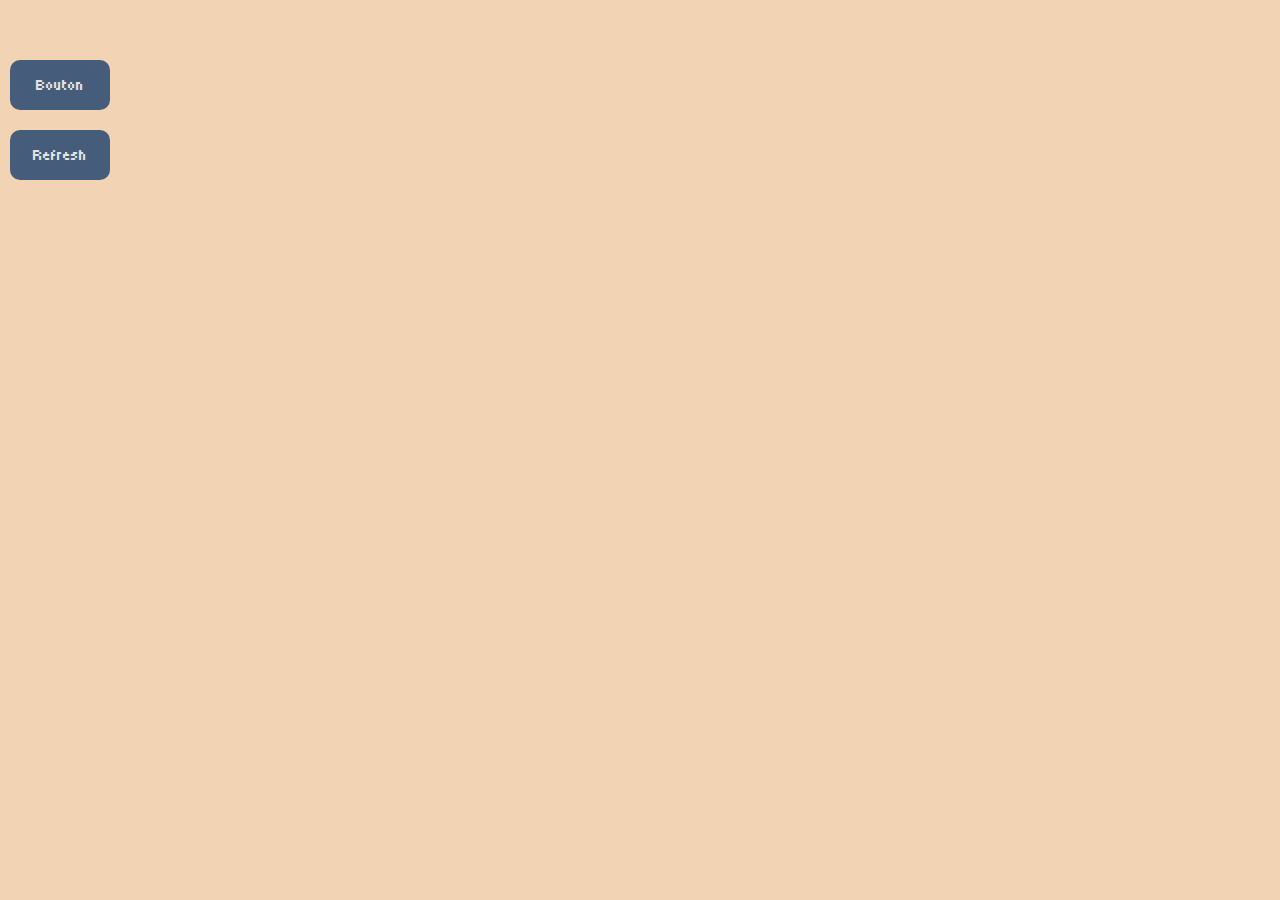
<file: index.html>
<!DOCTYPE html>
<html lang="en">
<head>
    <meta charset="UTF-8">
    <meta name="viewport" content="width=device-width, initial-scale=1.0">
    <title>Cours algo JS</title>
    <link rel="preconnect" href="https://fonts.googleapis.com">
    <link rel="preconnect" href="https://fonts.gstatic.com" crossorigin>
    <link href="https://fonts.googleapis.com/css2?family=Tiny5&display=swap" rel="stylesheet">
    <link rel="stylesheet" href="style.css">
</head>

<body>
    <div class="background-container">
        <!-- <div class="stripe-row">
            <div class="stripe"></div>
            <div class="stripe"></div>
            <div class="stripe"></div>
        </div> -->
    </div>
    <div class="container">
        <div class="title"></div>
        <div class="button add">
            <div>
                Bouton
            </div>
        </div>

        <div class="button refresh">
            <div>
                Refresh
            </div>
        </div>
        <div class="subcontainer">
            
        </div>
    </div>
    <script type="module" src="./scripts/index_end.js"></script>
</body>
</html>
</file>
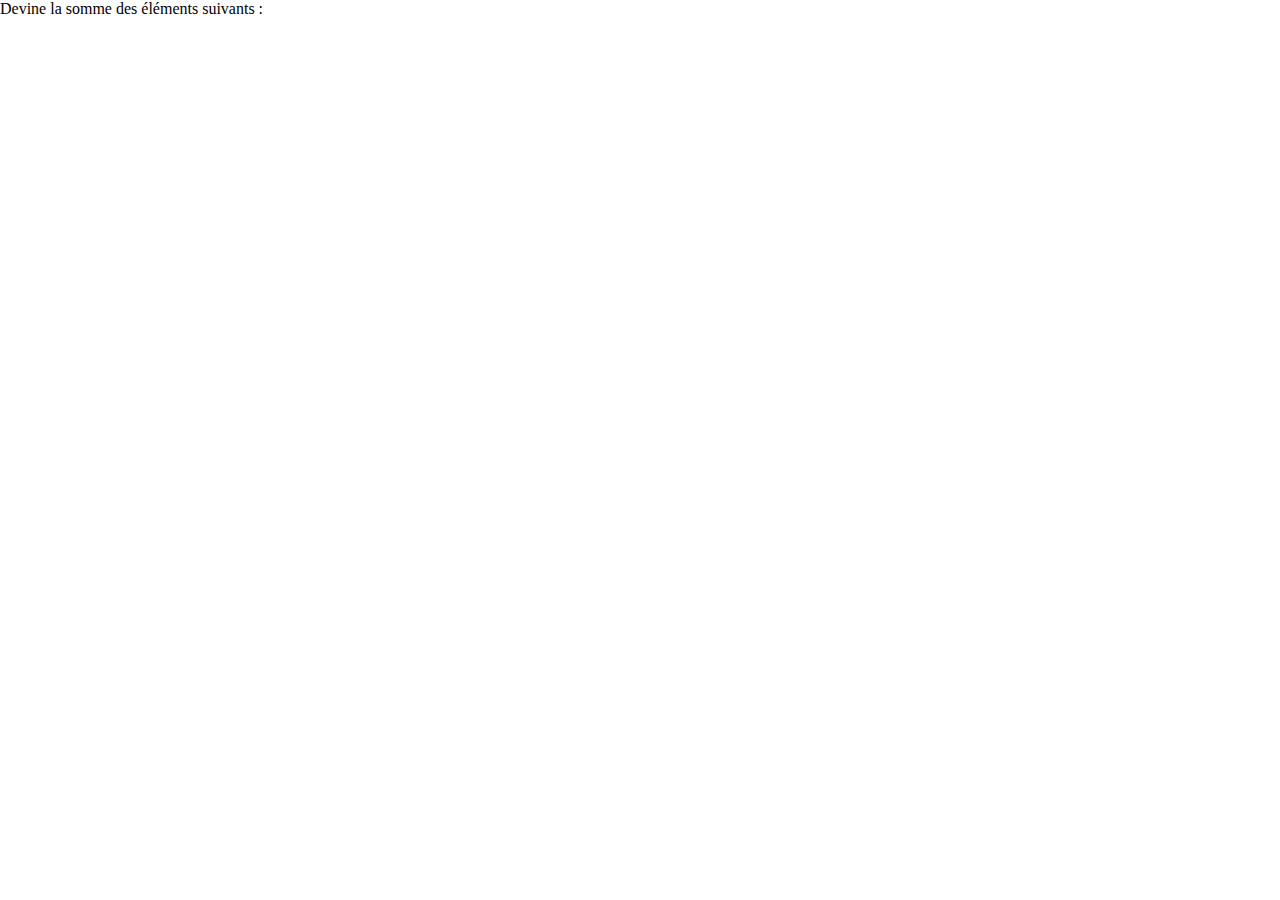
<file: bonus/index.html>
<!DOCTYPE html>
<html lang="en">
<head>
    <meta charset="UTF-8">
    <meta name="viewport" content="width=device-width, initial-scale=1.0">
    <title>Calcul mental</title>
    <link rel="stylesheet" href="style.css">
</head>
<body>
    <!-- Afficher 3 éléments pour le calcul d'une somme, et proposer 3 solutions sous forme de boutons cliquables
    En cliquant sur chaque bouton, un message correct / incorrect apparaît en bas -->
    <div>Devine la somme des éléments suivants :</div>
    <script src="app.js"></script>
</body>
</html>
</file>
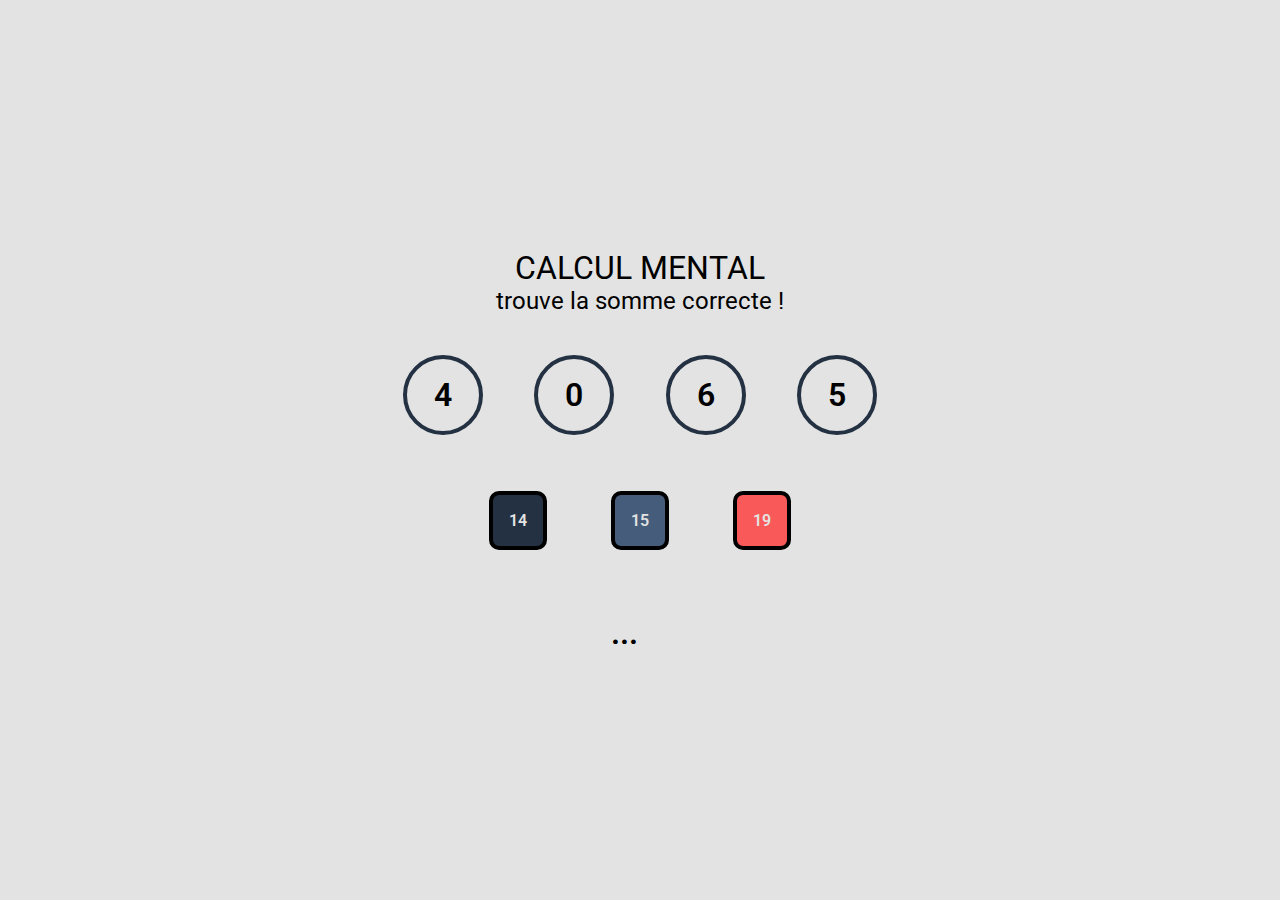
<file: calculMental/index.html>
<!DOCTYPE html>
<html lang="en">
<head>
    <meta charset="UTF-8">
    <meta name="viewport" content="width=device-width, initial-scale=1.0">
    <title>JS fundamentals</title>
    <link rel="preconnect" href="https://fonts.googleapis.com">
    <link rel="preconnect" href="https://fonts.gstatic.com" crossorigin>
    <link href="https://fonts.googleapis.com/css2?family=Roboto:ital,wght@0,100;0,300;0,400;0,500;0,700;0,900;1,100;1,300;1,400;1,500;1,700;1,900&family=Sometype+Mono&display=swap" rel="stylesheet">
    <link rel="stylesheet" href="style.css">
</head>
<body>
    <div class="container">
        <div class="title-instructions">
            <div class="title">CALCUL MENTAL</div>
            <div class="instructions">trouve la somme correcte !</div> 
        </div>
        <div class="numbers-container">
            <div class="number">_</div>
            <div class="number">_</div>
            <div class="number">_</div>
            <div class="number">_</div>
        </div>
        <div class="btns-container">
            <div class="btn btn-blue">_</div>
            <div class="btn btn-yellow">_</div>
            <div class="btn btn-red">_</div>
        </div>
        <div class="result-container">
            <div class="result">
                ...
            </div>
            <div class="refresh">
                Refresh
            </div>
        </div>
    </div>
    <script src="index.js"></script>
</body>
</html>
</file>
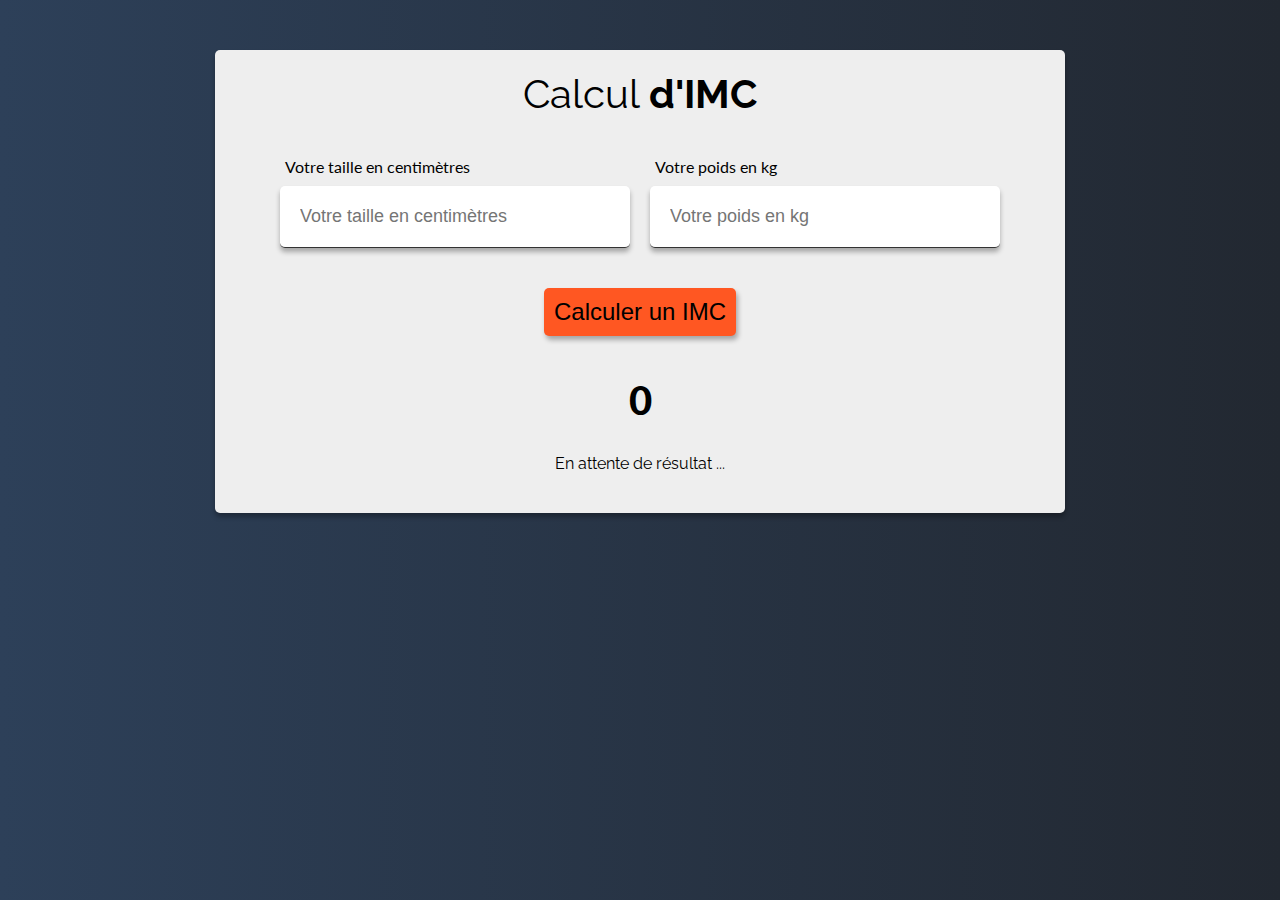
<file: BMI/starter/index.html>
<!DOCTYPE html>
<html lang="fr">
  <head>
    <meta charset="UTF-8" />
    <meta http-equiv="X-UA-Compatible" content="IE=edge" />
    <meta name="viewport" content="width=device-width, initial-scale=1.0" />
    <title>Calcul IMC</title>
    <link rel="stylesheet" href="./style.css" />
    <link rel="preconnect" href="https://fonts.googleapis.com" />
    <link rel="preconnect" href="https://fonts.gstatic.com" crossorigin />
    <link
      href="https://fonts.googleapis.com/css2?family=Lato:wght@100;300;400;700;900&family=Raleway:wght@100;200;300;400;500;600;700;800;900&display=swap"
      rel="stylesheet"
    />
  </head>
  <body>
    <div class="container">
      <h1>Calcul <span>d'IMC</span></h1>
      <div class="monFormulaire">
        <div class="inputs-container">
          <div class="input-group">
            <label for="height">Votre taille en centimètres</label>
            <input 
              id="height"
              type="number"
              placeholder="Votre taille en centimètres"
              class="height-input"
            >
          </div>
          <div class="input-group">
            <label for="weight">Votre poids en kg</label>
            <input 
              type="number"
              placeholder="Votre poids en kg"
              class="weight-input"
              id="weight"
            >
          </div>
        </div>
        <button class="form-btn">Calculer un IMC</button>
      </div>
      <div class="info">
        <div class="bmi-value">0</div>
        <div class="description">En attente de résultat ...</div>
      </div>
    </div>
  </body>
  <script src="app.js"></script>
</html>
</file>
<file: style.css>
body {
    font-family: "Tiny5";
    background-color: #f2d4b5;
    height: 100vh;
    margin: 0;
    padding: 0;
}

.button {
    user-select: none;
    display: flex;
    justify-content: center;
    align-items: center;
    width: 100px;
    height: 50px;
    color: #e3e3e3;
    background-color: #455d7a;
    border-radius: 10px;
    margin: 10px;
}

.title {
    color: #233142;
    font-size: 20px;
    margin-bottom: 50px;
}

.container {
    position: absolute;
    display: flex;
    flex-direction: column;
    justify-content: center;
    align-items: center;
}

.background-container {
    position: absolute;
}

.stripe-row {
    display: flex;
}

.stripe {
    width: 25vw;
    height: 25vh;
    /* border: 1px solid black; */
    background-color: #f95959;
}
</file>
<file: bonus/style.css>
body {
    margin: 0;
    padding: 0;
}
</file>
<file: calculMental/style.css>
*,
::before,
::after {
    box-sizing: border-box;
    margin: 0;
    padding: 0;
}

body {
    user-select: none;
}

.container {
    width: 100vw;
    height: 100vh;
    display: flex;
    flex-direction: column;
    justify-content: center;
    align-items: center;
    transition: background-color 0.5s;
    background-color: #e3e3e3;
}

.title-instructions {
    margin-bottom: 2.5rem;
    font-size: 2rem;
    font-family: "Roboto";
    font-weight: 400;
    text-align: center;
}

.instructions {
    font-size: 1.5rem;
}

.numbers-container {
    display: flex;
    margin-bottom: 1.5rem;
}

.number {
    font-family: "Roboto";
    font-weight: 600;
    margin: 0 2vw;
    font-size: 2rem;
    border-radius: 50%;
    padding: 1rem;
    border: #233142 solid 4px;
    width: 5rem;
    height: 5rem;
    display: flex;
    justify-content: center;
    align-items: center;
}

.btns-container {
    display: flex;
}

.btn {
    border: 4px black solid;
    padding: 1rem;
    margin: 2rem;
    border-radius: 10px;
    font-family: "Roboto";
    font-weight: 600;
    cursor: pointer;
    transition: all 0.5s;
    color: #e3e3e3;
}

.btn-blue {
    background-color: #233142;
}

.btn-yellow {
    background-color: #455d7a;
}

.btn-red {
    background-color: #f95959;
}

.result-container {
    margin-top: 2rem;
    display: flex;
    align-items: center;
    font-family: "Roboto";
    font-size: 2rem;
}

.result {
    margin-right: 2rem;
    font-weight: 600;
}

.refresh {
    font-size: 2rem;
    border: 4px black solid;
    padding: 1rem;
    border-radius: 10px;
    display: none;
    cursor: pointer;
}
</file>
<file: BMI/starter/style.css>
:root{
  --dark-blue: #222831;
  --soft-blue: #2d4059;
  --red:#ff5722;
  --grey: #eeeeee;
}

*,
::before,
::after {
  box-sizing: border-box;
  margin: 0;
  padding: 0;
}

body {
  min-height: 100vh;
  font-family: Lato, Helvetica, sans-serif;
  background: linear-gradient(to right, var(--soft-blue), var(--dark-blue));
  padding: clamp(20px, 5vw, 50px) 10px 10px;
}

.container {
  background-color: var(--grey);
  max-width: 850px;
  border-radius: 5px;
  padding: 20px;
  box-shadow: 0 4px 5px rgba(0,0,0,0.3);
  margin: 0 auto;
}

h1 {
  font-family: Raleway;
  font-size: 40px;
  font-weight: 400;
  text-align: center;
  margin-bottom: 40px;
}

h1 span {
  font-weight: 700;
}

.inputs-container {
  display: flex;
  justify-content: center;
}

.inputs-container label {
  display: block;
  margin-bottom: 10px;
  margin-left: 5px;
}

.input-group:nth-child(2) {
  margin-left: 20px;
}

.inputs-container input {
  min-width: 350px;
  font-size: 18px;
  padding: 20px;
  border: none;
  border-bottom: 1px solid #333;
  box-shadow: 0 4px 5px rgba(0,0,0,0.3);
  border-radius: 5px;
} 

button {
  background-color: var(--red);
  font-size: 24px;
  padding: 10px;
  border: none;
  border-radius: 5px;
  margin: 40px auto;
  display: block;
  cursor: pointer;
  box-shadow: 2px 4px 5px rgba(0,0,0,0.3);
}

button:hover {
  background-color: #e05c32;
}

.bmi-value {
  text-align: center;
  font-size: 40px;
  font-weight: 900;
  margin-bottom: 30px;
}

.description {
  text-align: center;
  font-family: Raleway;
  margin-bottom: 20px;
}

@media(max-width: 800px){
  .container {
    max-width: 600px;
  }
  .inputs-container {
    flex-direction: column;
    align-items: center;
  }
  .input-group:nth-child(2) {
    margin-left: 0;
    margin-top: 30px;
  }
}
</file>
